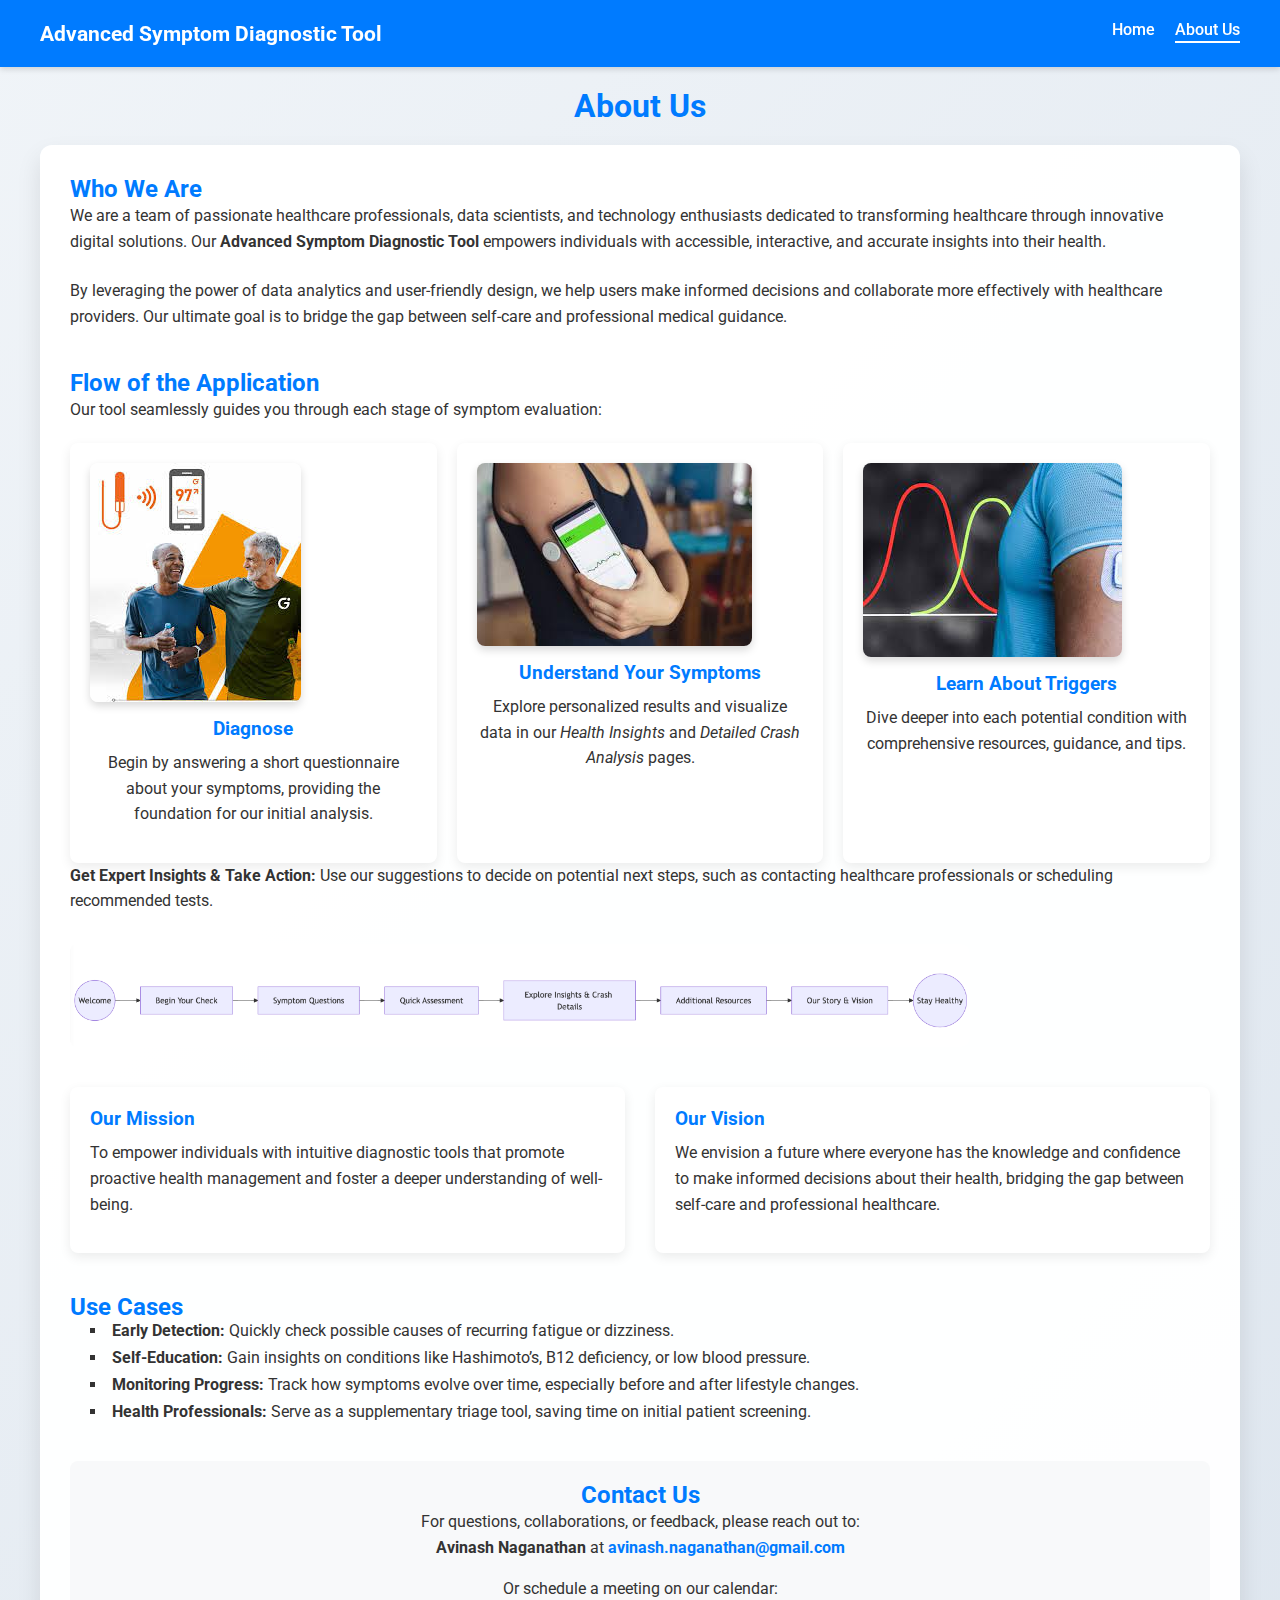
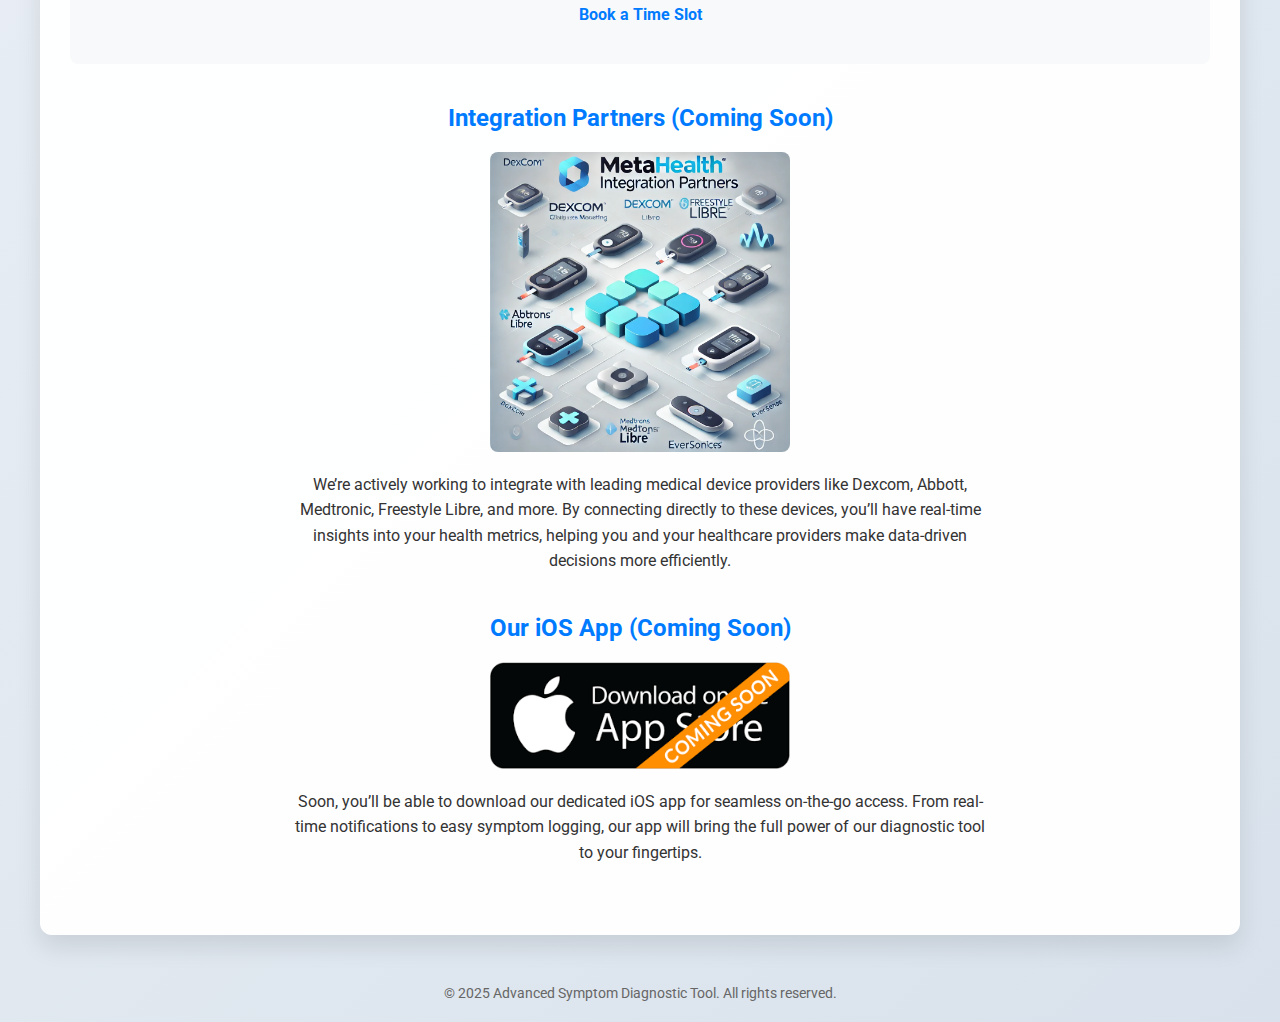
<file: aboutus.html>
<!DOCTYPE html>
<html lang="en">
<head>
  <meta charset="UTF-8" />
  <meta name="viewport" content="width=device-width, initial-scale=1.0"/>
  <title>About Us - Advanced Symptom Diagnostic Tool</title>

  <!-- Google Fonts -->
  <link
    href="https://fonts.googleapis.com/css2?family=Roboto:wght@300;400;500;700&display=swap"
    rel="stylesheet"
  />

  <style>
    /* GLOBAL STYLES */
    * {
      box-sizing: border-box;
    }
    body {
      margin: 0;
      font-family: 'Roboto', sans-serif;
      color: #333;
      background: linear-gradient(135deg, #f0f4f8, #d9e2ec);
      -webkit-font-smoothing: antialiased;
      scroll-behavior: smooth;
    }
    img {
      max-width: 100%;
      display: block;
      border-radius: 8px;
    }
    h1, h2, h3 {
      margin: 0;
      font-weight: 700;
      color: #007bff;
    }
    p {
      margin: 0 0 1em;
      line-height: 1.6;
    }
    a {
      text-decoration: none;
      color: #007bff;
    }
    a:hover {
      text-decoration: underline;
    }
    ul {
      margin: 0;
      padding: 0;
      list-style-position: inside;
    }
    li {
      margin-bottom: 0.5em;
    }

    /* HEADER / NAVIGATION */
    header {
      background: #007bff;
      color: #fff;
      padding: 20px;
      position: sticky;
      top: 0;
      z-index: 999;
      box-shadow: 0 2px 6px rgba(0, 0, 0, 0.15);
    }
    nav {
      display: flex;
      align-items: center;
      justify-content: space-between;
      max-width: 1200px;
      margin: 0 auto;
    }
    .logo {
      font-size: 1.3rem;
      font-weight: 700;
    }
    nav ul {
      display: flex;
      gap: 20px;
      list-style: none;
      margin: 0;
      padding: 0;
    }
    nav ul li a {
      color: #fff;
      font-weight: 500;
      transition: color 0.3s ease;
    }
    nav ul li a:hover {
      color: #cce4ff;
    }
    nav ul li a.active {
      border-bottom: 2px solid #fff;
      padding-bottom: 2px;
    }
    .page-title {
      text-align: center;
      margin-top: 20px;
    }

    /* MAIN CONTENT */
    main {
      max-width: 1200px;
      margin: 0 auto;
      background: rgba(255, 255, 255, 0.96);
      border-radius: 12px;
      padding: 30px;
      box-shadow: 0 12px 24px rgba(0, 0, 0, 0.1);
      margin-top: 20px;
      margin-bottom: 30px;
    }
    section {
      margin-bottom: 40px;
    }

    /* INTRODUCTION */
    .intro-text {
      font-size: 1rem;
      margin-bottom: 1.5em;
    }

    /* FLOW OF THE APPLICATION */
    .flow-container {
      display: flex;
      flex-wrap: wrap;
      gap: 20px;
      margin-top: 20px;
      justify-content: center;
    }
    .flow-step {
      flex: 1 1 250px;
      min-width: 250px;
      background: #fff;
      padding: 20px;
      border-radius: 8px;
      text-align: center;
      box-shadow: 0 4px 12px rgba(0,0,0,0.08);
      transition: transform 0.3s ease, box-shadow 0.3s ease;
    }
    .flow-step:hover {
      transform: translateY(-3px);
      box-shadow: 0 8px 16px rgba(0,0,0,0.1);
    }
    .flow-step img {
      margin-bottom: 15px;
      box-shadow: 0 4px 8px rgba(0,0,0,0.15);
    }
    .flow-step h3 {
      margin-bottom: 10px;
      font-size: 1.2rem;
    }

    /* MISSION & VISION */
    .mission-vision {
      display: flex;
      flex-wrap: wrap;
      gap: 30px;
      margin-top: 20px;
    }
    .card {
      flex: 1 1 300px;
      background: #fff;
      border-radius: 8px;
      padding: 20px;
      box-shadow: 0 4px 12px rgba(0,0,0,0.08);
      transition: transform 0.3s ease, box-shadow 0.3s ease;
    }
    .card:hover {
      transform: translateY(-3px);
      box-shadow: 0 8px 16px rgba(0,0,0,0.1);
    }
    .card h3 {
      margin-bottom: 10px;
      font-size: 1.2rem;
    }

    /* USE CASES */
    .use-cases ul {
      list-style: inside square;
      margin-left: 20px;
      padding-left: 0;
    }

    /* CONTACT */
    .contact {
      background: #f8f9fa;
      padding: 20px;
      border-radius: 8px;
      text-align: center;
    }
    .contact a {
      font-weight: bold;
      color: #007bff;
    }

    /* COMING SOON SECTIONS */
    .coming-soon-section,
    .ios-app-section {
      text-align: center;
      margin-top: 40px;
    }
    .coming-soon-section img,
    .ios-app-section img {
      max-width: 300px;
      margin: 20px auto;
    }
    .coming-soon-section p,
    .ios-app-section p {
      max-width: 700px;
      margin: 0 auto;
    }

    /* FOOTER */
    footer {
      text-align: center;
      padding: 20px;
      font-size: 0.9em;
      color: #666;
    }

    /* POPUP & BLUR STYLES */
    .blurred *:not(.popup-modal, .popup-modal *) {
      filter: blur(5px);
      pointer-events: none;
    }
    .popup-modal {
      position: fixed;
      z-index: 9999;
      left: 0;
      top: 0;
      width: 100%;
      height: 100%;
      opacity: 0;
      pointer-events: none;
      background-color: rgba(0,0,0,0.5);
      transition: opacity 0.4s ease-in-out;
    }
    .popup-modal.show {
      opacity: 1;
      pointer-events: auto;
    }
    .popup-content {
      background: linear-gradient(135deg, #ffffff 0%, #f3f3f3 100%);
      margin: 10% auto;
      padding: 20px;
      width: 90%;
      max-width: 500px;
      border-radius: 12px;
      text-align: center;
      position: relative;
      box-shadow: 0 15px 40px rgba(0,0,0,0.2);
      transform-style: preserve-3d;
      animation: popIn 0.6s cubic-bezier(0.175, 0.885, 0.335, 1.05);
    }
    @keyframes popIn {
      0% {
        transform: perspective(1000px) rotateY(-10deg) scale(0.8);
        opacity: 0;
      }
      100% {
        transform: perspective(1000px) rotateY(0) scale(1);
        opacity: 1;
      }
    }
    .close-btn {
      position: absolute;
      top: 10px;
      right: 20px;
      cursor: pointer;
      font-size: 1.5rem;
      font-weight: bold;
      color: #999;
    }
    .close-btn:hover {
      color: #333;
    }
    .popup-content ul {
      text-align: left;
      margin: 1em auto;
      display: inline-block;
    }
    .login-btn,
    .signup-btn {
      margin: 0.5em;
      padding: 0.8em 1.2em;
      font-size: 1rem;
      cursor: pointer;
      border: none;
      border-radius: 4px;
    }
    .login-btn {
      background-color: #007bff;
      color: #fff;
    }
    .login-btn:hover {
      background-color: #0056b3;
    }
    .signup-btn {
      background-color: #dc3545;
      color: #fff;
    }
    .signup-btn img {
      vertical-align: middle;
      margin-left: 8px;
      height: 1em;
    }
    .signup-btn:hover {
      background-color: #b52b37;
    }

    /* RESPONSIVE */
    @media (max-width: 768px) {
      nav {
        flex-direction: column;
        gap: 10px;
      }
      .mission-vision {
        flex-direction: column;
      }
      .flow-container {
        flex-direction: column;
      }
      .flow-step {
        margin: 0 auto;
      }
    }
  </style>
</head>
<body>
  <!-- HEADER & NAVIGATION -->
  <header>
    <nav>
      <div class="logo">Advanced Symptom Diagnostic Tool</div>
      <ul>
        <li><a href="index.html">Home</a></li>
        <li><a href="aboutus.html" class="active">About Us</a></li>
      </ul>
    </nav>
  </header>

  <!-- PAGE TITLE -->
  <div class="page-title">
    <h1>About Us</h1>
  </div>

  <!-- MAIN CONTENT -->
  <main>
    <!-- WHO WE ARE -->
    <section>
      <h2>Who We Are</h2>
      <p class="intro-text">
        We are a team of passionate healthcare professionals, data scientists,
        and technology enthusiasts dedicated to transforming healthcare through
        innovative digital solutions. Our <strong>Advanced Symptom Diagnostic Tool</strong> 
        empowers individuals with accessible, interactive, and accurate insights into their health.
      </p>
      <p class="intro-text">
        By leveraging the power of data analytics and user-friendly design,
        we help users make informed decisions and collaborate more effectively
        with healthcare providers. Our ultimate goal is to bridge the gap
        between self-care and professional medical guidance.
      </p>
    </section>

    <!-- FLOW OF THE APPLICATION -->
    <section>
      <h2>Flow of the Application</h2>
      <p>
        Our tool seamlessly guides you through each stage of symptom evaluation:
      </p>

      <div class="flow-container">
        <!-- Step 1 -->
        <div class="flow-step">
          <img src="health1.png" alt="Diagnose Step" />
          <h3>Diagnose</h3>
          <p>
            Begin by answering a short questionnaire about your symptoms, providing the foundation for our initial analysis.
          </p>
        </div>

        <!-- Step 2 -->
        <div class="flow-step">
          <img src="health2.png" alt="Understand Symptoms Step" />
          <h3>Understand Your Symptoms</h3>
          <p>
            Explore personalized results and visualize data in our
            <em>Health Insights</em> and <em>Detailed Crash Analysis</em> pages.
          </p>
        </div>

        <!-- Step 3 -->
        <div class="flow-step">
          <img src="health3.png" alt="Learn About Triggers Step" />
          <h3>Learn About Triggers</h3>
          <p>
            Dive deeper into each potential condition with
            comprehensive resources, guidance, and tips.
          </p>
        </div>
      </div>

      <p>
        <strong>Get Expert Insights &amp; Take Action:</strong> 
        Use our suggestions to decide on potential next steps, such as contacting healthcare 
        professionals or scheduling recommended tests.
      </p>

      <!-- NEWLY ADDED IMAGE (health.png) -->
      <div style="text-align: center; margin-top: 30px;">
        <img 
          src="health.png" 
          alt="Application Flow Diagram" 
          style="width: 80%; max-width: 900px; height: auto;"
        />
      </div>
    </section>

    <!-- MISSION & VISION -->
    <section class="mission-vision">
      <div class="card">
        <h3>Our Mission</h3>
        <p>
          To empower individuals with intuitive diagnostic tools that promote 
          proactive health management and foster a deeper understanding of well-being.
        </p>
      </div>
      <div class="card">
        <h3>Our Vision</h3>
        <p>
          We envision a future where everyone has the knowledge and confidence
          to make informed decisions about their health, bridging the gap
          between self-care and professional healthcare.
        </p>
      </div>
    </section>

    <!-- USE CASES -->
    <section class="use-cases">
      <h2>Use Cases</h2>
      <ul>
        <li><strong>Early Detection:</strong> Quickly check possible causes of recurring fatigue or dizziness.</li>
        <li><strong>Self-Education:</strong> Gain insights on conditions like Hashimoto’s, B12 deficiency, or low blood pressure.</li>
        <li><strong>Monitoring Progress:</strong> Track how symptoms evolve over time, especially before and after lifestyle changes.</li>
        <li><strong>Health Professionals:</strong> Serve as a supplementary triage tool, saving time on initial patient screening.</li>
      </ul>
    </section>

    <!-- CONTACT INFORMATION -->
    <section class="contact">
      <h2>Contact Us</h2>
      <p>
        For questions, collaborations, or feedback, please reach out to:
        <br>
        <strong>Avinash Naganathan</strong> at 
        <a href="mailto:avinash.naganathan@gmail.com">avinash.naganathan@gmail.com</a>
      </p>
      <p>
        Or schedule a meeting on our calendar:
        <br>
        <a href="https://calendar.google.com/" target="_blank">Book a Time Slot</a>
      </p>
    </section>

    <!-- COMING SOON: INTEGRATION PARTNERS -->
    <section class="coming-soon-section">
      <h2>Integration Partners (Coming Soon)</h2>
      <img src="integrationp.png" alt="Integration Partners" />
      <p>
        We’re actively working to integrate with leading medical device providers 
        like Dexcom, Abbott, Medtronic, Freestyle Libre, and more. By connecting 
        directly to these devices, you’ll have real-time insights into your health metrics, 
        helping you and your healthcare providers make data-driven decisions more efficiently.
      </p>
    </section>

    <!-- COMING SOON: iOS APP -->
    <section class="ios-app-section">
      <h2>Our iOS App (Coming Soon)</h2>
      <img src="appios.png" alt="iOS App Coming Soon" />
      <p>
        Soon, you’ll be able to download our dedicated iOS app for seamless on-the-go access. 
        From real-time notifications to easy symptom logging, our app will bring 
        the full power of our diagnostic tool to your fingertips.
      </p>
    </section>
  </main>

  <!-- FOOTER -->
  <footer>
    &copy; 2025 Advanced Symptom Diagnostic Tool. All rights reserved.
  </footer>

  <!-- POPUP MODAL FOR LOGIN/SIGNUP -->
  <div class="popup-modal" id="login-popup">
    <div class="popup-content">
      <span class="close-btn" id="close-popup">&times;</span>
      <h2>Access Our Platform</h2>
      <p style="margin-bottom: 1em;">
        Sign in or create an account to unlock advanced analytics, personalized insights,
        real-time device integration, and much more.
      </p>
      <ul>
        <li>Deeper insights into your health data</li>
        <li>Comprehensive symptom monitoring</li>
        <li>Secure integration with top medical devices</li>
        <li>Expert recommendations and analytics</li>
      </ul>
      <p style="margin-top: 1.5em;">Choose an option below to continue:</p>
      <button class="login-btn">Login</button>
      <button class="signup-btn">
        Sign Up with Google
        <img src="gsso.png" alt="Google SSO" />
      </button>
    </div>
  </div>

  <!-- INLINE SCRIPT FOR BLUR AND POPUP -->
  <script>
    document.addEventListener("DOMContentLoaded", function() {
      let hasBlurred = false;
      window.addEventListener("scroll", function() {
        // Trigger near the bottom of the page
        if (!hasBlurred && (window.innerHeight + window.scrollY) >= (document.body.offsetHeight - 200)) {
          hasBlurred = true;
          // Blur the page
          document.body.classList.add("blurred");
          // Show the popup with .show class (for animation/transition)
          document.getElementById("login-popup").classList.add("show");
        }
      });

      // Close the popup
      document.getElementById("close-popup").addEventListener("click", function() {
        document.getElementById("login-popup").classList.remove("show");
        document.body.classList.remove("blurred");
      });
    });
  </script>
</body>
</html>
</file>
